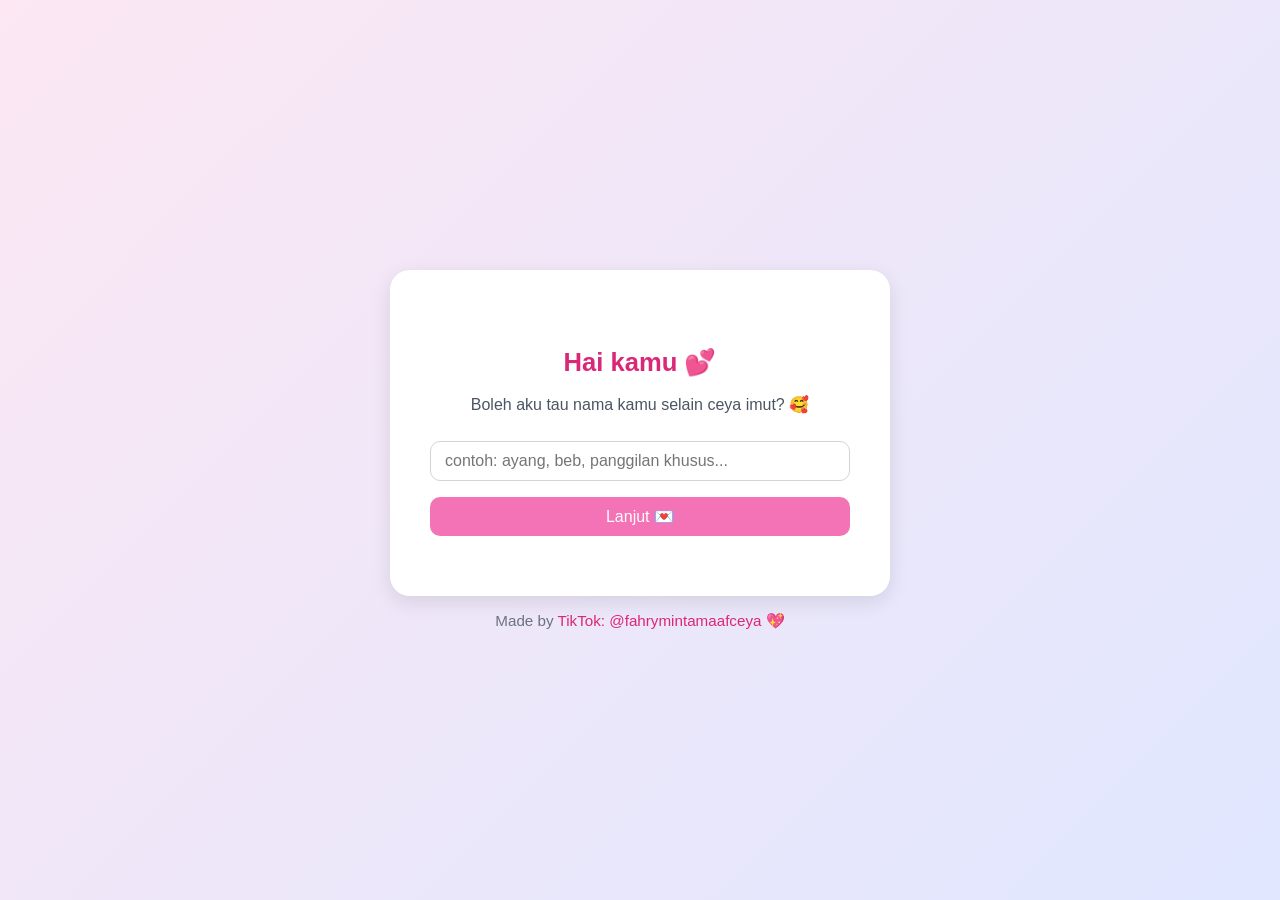
<file: index.html>
<!DOCTYPE html>
<html lang="id">
<head>
	<meta charset="UTF-8">
	<meta name="viewport" content="width=device-width, initial-scale=1.0">
	<title>Minta Maaf ke Kamu 🥺💖</title>
	<link rel="stylesheet" href="style.css">
</head>
<body>
	<!-- Step 1: Input name -->
	<div class="card" id="nameCard">
		<h1>Hai kamu 💕</h1>
		<p>Boleh aku tau nama kamu selain ceya imut? 🥰</p>
		<input type="text" id="nickname" placeholder="contoh: ayang, beb, panggilan khusus..." />
		<button id="submitName">Lanjut 💌</button>
	</div>

	<!-- Step 2: Minta maaf -->
	<div class="card" id="apologyCard" style="display: none;">
		<h1>Aku minta maaf 🥺💖</h1>
		<p id="apologyText">Aku beneran gak bermaksud bikin kamu kesel.</p>
		<div class="btn-group">
			<button id="yesBtn">Maafin 💖</button>
			<button id="noBtn">Enggak 😠</button>
		</div>
	</div>

	<!-- signature placed under the card(s) -->
	<div class="footer">
		Made by
		<a href="https://www.tiktok.com/@maafinyaa" target="_blank" rel="noopener">
			TikTok: @fahrymintamaafceya
		</a>
		💖
	</div>

	<!-- Popup -->
	<div class="popup" id="popup">
		<div class="popup-content">
			<h2 id="popupTitle"></h2>
			<p id="popupMsg"></p>
			<div class="hearts" id="hearts"></div>
		</div>
	</div>

	<script src="script.js"></script>
</body>
</html>
</file>
<file: style.css>
* {
  box-sizing: border-box;
}

body {
  font-family: "Poppins", sans-serif;
  background: linear-gradient(135deg, #fce7f3, #e0e7ff);
  display: flex;
  flex-direction: column;
  align-items: center;
  justify-content: center;
  min-height: 100dvh;
  margin: 0;
  padding: 16px;
  overflow: hidden;
}

.card {
  background: #fff;
  border-radius: 20px;
  box-shadow: 0 6px 20px rgba(0, 0, 0, 0.1);
  padding: 60px 40px;
  text-align: center;
  max-width: 500px;
  width: 100%;
  transition: all 0.3s ease;
  animation: fadeIn 0.5s ease;
}

@keyframes fadeIn {
  from {opacity: 0; transform: translateY(20px);}
  to {opacity: 1; transform: translateY(0);}
}

h1 {
  color: #db2777;
  font-size: 1.6rem;
  margin-bottom: 1rem;
}

p {
  color: #4b5563;
  font-size: 1rem;
  line-height: 1.5;
  margin-bottom: 1.5rem;
}

input {
  width: 100%;
  padding: 10px 14px;
  border-radius: 10px;
  border: 1px solid #d1d5db;
  font-size: 1rem;
  outline: none;
  transition: border-color 0.2s ease;
}

input:focus {
  border-color: #db2777;
}

button {
  padding: 10px 22px;
  border: none;
  border-radius: 10px;
  cursor: pointer;
  font-size: 1rem;
  transition: transform 0.25s ease, background-color 0.2s ease, box-shadow 0.2s ease;
}

#submitName {
  background-color: #f472b6;
  color: white;
  width: 100%;
  margin-top: 1rem;
}

#submitName:hover {
  background-color: #ec4899;
  box-shadow: 0 4px 10px rgba(244, 114, 182, 0.4);
}

.btn-group {
  display: flex;
  justify-content: center;
  gap: 1rem;
  flex-wrap: wrap;
}

#yesBtn {
  background-color: #f472b6;
  color: white;
  box-shadow: 0 4px 10px rgba(244, 114, 182, 0.4);
}

#noBtn {
  background-color: #e5e7eb;
  color: #111827;
}

#noBtn:hover {
  background-color: #d1d5db;
}

.popup {
  position: fixed;
  inset: 0;
  display: flex;
  justify-content: center;
  align-items: center;
  background: rgba(0,0,0,0.4);
  opacity: 0;
  pointer-events: none;
  transition: all 0.3s ease;
  z-index: 9999;
}

.popup.active {
  opacity: 1;
  pointer-events: all;
}

.popup-content {
  background: #fff;
  padding: 40px 70px;
  border-radius: 20px;
  text-align: center;
  box-shadow: 0 8px 24px rgba(0,0,0,0.2);
  animation: pop 0.4s ease;
  max-width: 520px;
  width: 90%;
  position: relative;
}

@keyframes pop {
  from {transform: scale(0.8); opacity: 0;}
  to {transform: scale(1); opacity: 1;}
}

.popup h2 {
  color: #db2777;
  margin-bottom: 0.5rem;
}

.hearts {
  position: absolute;
  top: 50%;
  left: 50%;
  transform: translate(-50%, -50%);
  pointer-events: none;
}

.heart {
  position: absolute;
  width: 22px;
  height: 22px;
  background-color: #f472b6;
  transform: rotate(45deg);
  animation: float 2s ease forwards;
  opacity: 0.9;
}

.heart::before,
.heart::after {
  content: "";
  position: absolute;
  width: 22px;
  height: 22px;
  background-color: #f472b6;
  border-radius: 50%;
}

.heart::before { top: -11px; left: 0; }
.heart::after { left: -11px; top: 0; }

footer {
  position: relative;
  z-index: 0;
}

.footer {
  text-align: center;
  margin-top: 16px;
  color: #6b7280;
  font-size: 0.95rem;
  position: relative;
  z-index: 0;
}

.footer a {
  color: #db2777;
  text-decoration: none;
}

.footer a:hover {
  text-decoration: underline;
}

@keyframes float {
  to {
	transform: translateY(-150px) rotate(45deg);
	opacity: 0;
  }
}

@media (max-width: 480px) {
  .card { padding: 28px 20px; }
  h1 { font-size: 1.4rem; }
  p { font-size: 0.95rem; }
  button { font-size: 0.9rem; padding: 8px 18px; }
  .popup-content { padding: 32px 28px; max-width: 90%; }
}
</file>
